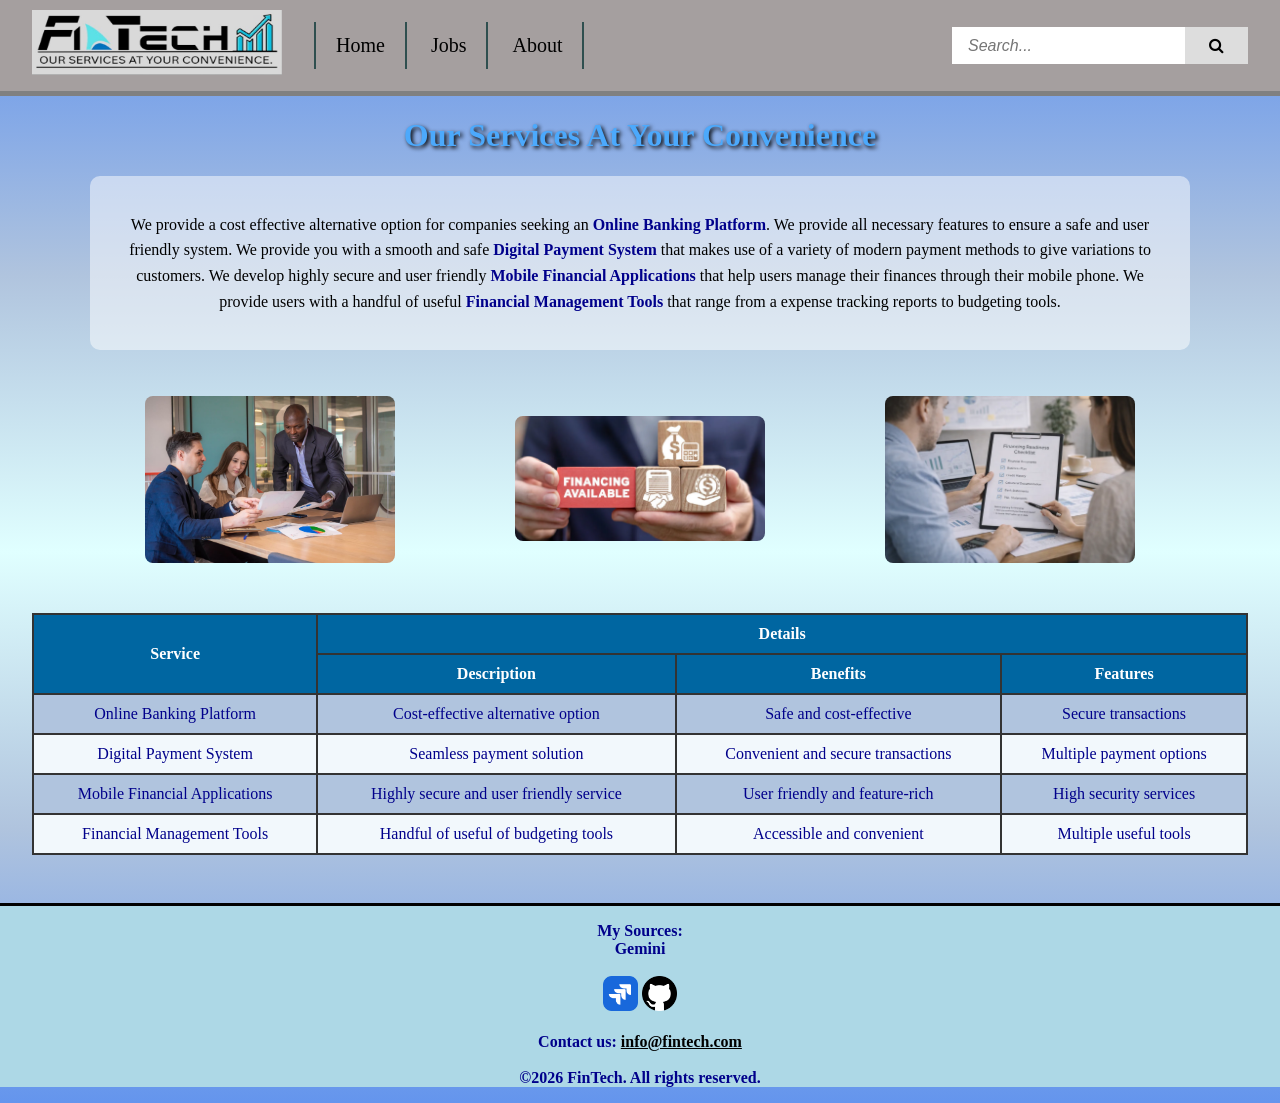
<file: index.html>
<!DOCTYPE html>
<html lang="en">
    <head>
        <meta charset="utf-8">
        <meta name="description" content="This is the index page of the project">
        <meta name="keywords" content="HTML5, CSS, Form, tags">
        <meta name="author" content="Paveteran Elangovan">
        <title>Home</title>
        <link rel="stylesheet" href="https://cdnjs.cloudflare.com/ajax/libs/font-awesome/4.7.0/css/font-awesome.min.css">
        <link rel="stylesheet" href="index.css">
        <link rel="stylesheet" href="Styles.css">
    </head>
    <body>
        <header class="top_area">
            <a href="#" class="logo">
                <img src="images/FINTECH_LOGO.jpeg" alt="Fintech Logo" height="65rem" width="250rem">
            </a>

            <nav class="navigation">
                <a href="index.html">Home</a>
                <a href="jobs.html">Jobs</a>
                <a href="about.html">About</a>
            </nav>

            <div class="searchbar">
                <input type="text" placeholder="Search...">
                <button type="submit"><i class="fa fa-search"></i></button>
            </div>          
        </header>
        
        <h1 class="h1mine">Our Services At Your Convenience</h1>

        <div class="description">
            <p>
                We provide a cost effective alternative option for companies seeking an <strong>Online Banking Platform</strong>. We provide all necessary features to ensure a safe and user friendly system.
                We provide you with a smooth and safe <strong>Digital Payment System</strong> that makes use of a variety of modern payment methods to give variations to customers.
                We develop highly secure and user friendly <strong>Mobile Financial Applications</strong> that help users manage their finances through their mobile phone.
                We provide users with a handful of useful <strong>Financial Management Tools</strong> that range from a expense tracking reports to budgeting tools.
            </p>
        </div>

        <div class="image">
            <p><img id="img1" src="images/banking1.jpg" alt="Services"/></p>
            <p><img id="img2" src="images/banking3.png" alt="Services2"/></p>
            <p><img id="img3" src="images/banking2.png" alt="Services3"/></p>
        </div>

        <table>
            <tr>
                <th rowspan="2">Service</th>
                <th colspan="3">Details</th>
            </tr>

            <tr>
                <th>Description</th>
                <th>Benefits</th>
                <th>Features</th>
            </tr>

            <tr>
                <td>Online Banking Platform</td>
                <td>Cost-effective alternative option</td>
                <td>Safe and cost-effective</td>
                <td>Secure transactions</td>
            </tr>

            <tr>
                <td>Digital Payment System</td>
                <td>Seamless payment solution</td>
                <td>Convenient and secure transactions</td>
                <td>Multiple payment options</td>
            </tr>

            <tr>
                <td>Mobile Financial Applications</td>
                <td>Highly secure and user friendly service</td>
                <td>User friendly and feature-rich</td>
                <td>High security services</td>
            </tr>

            <tr>
                <td>Financial Management Tools</td>
                <td>Handful of useful of budgeting tools</td>
                <td>Accessible and convenient</td>
                <td>Multiple useful tools</td>
            </tr>
        </table>
        <br />

        <footer>
            <p style="font-weight: bold; color:darkblue">My Sources:<br>Gemini<br><br>
               <a href="https://ryanstothard.atlassian.net/jira/software/projects/WEB/boards/2/backlog?atlOrigin=eyJpIjoiOWI3MjFkNGI1NGJjNGFiOTkwYTQwZDZjMWIyMzIzMzUiLCJwIjoiaiJ9" target="blank"><img src="images/jira.webp" alt="Jira" title="Jira_" width="35" height="35" /></a> 
               <a href="https://github.com/Paveteran69/Applied-Web-Project.git" target="blank"><img src="images/github.webp" alt="GitHub" title="GitHub_" width="35" height="35" /><br><br></a> 
               Contact us: <a href="mailto:info@fintech.com">info@fintech.com</a><br><br>&copy;2026 FinTech. All rights reserved.
            </p>
        </footer>
    </body>
</html>
</file>
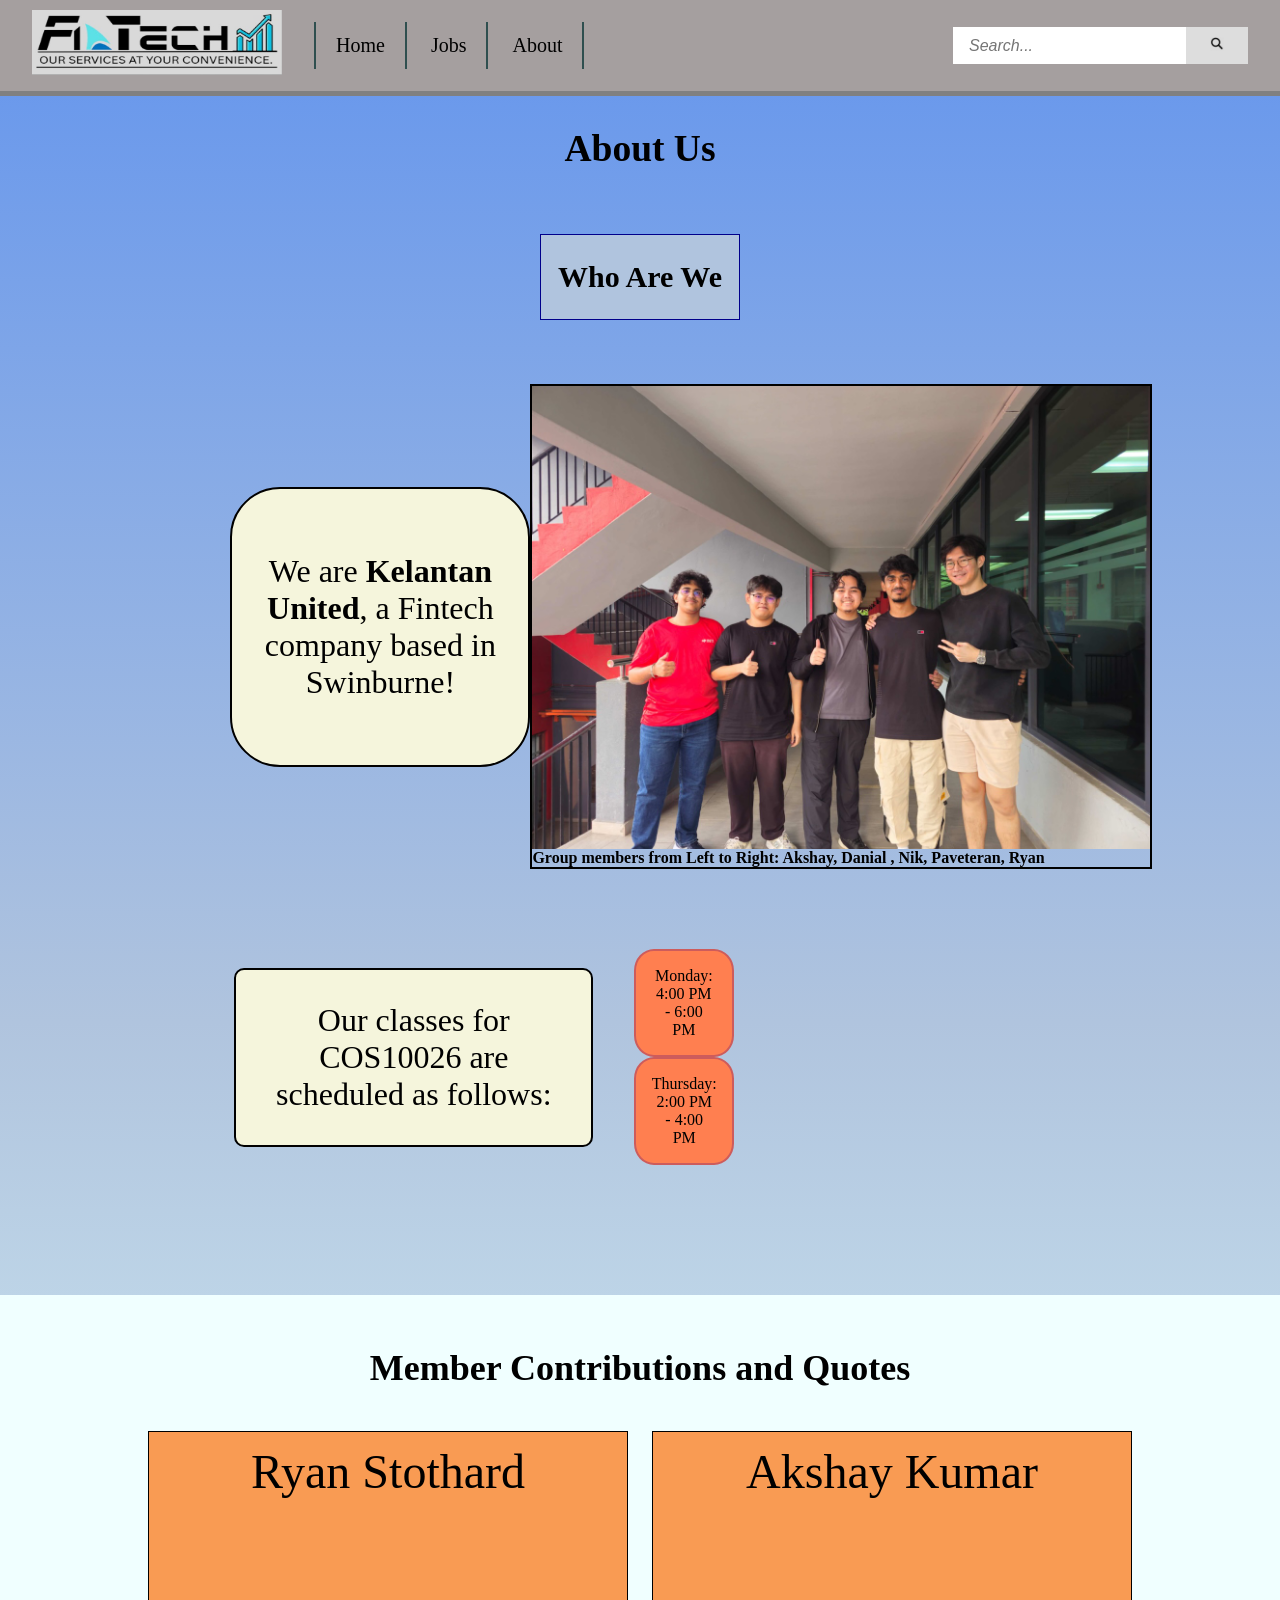
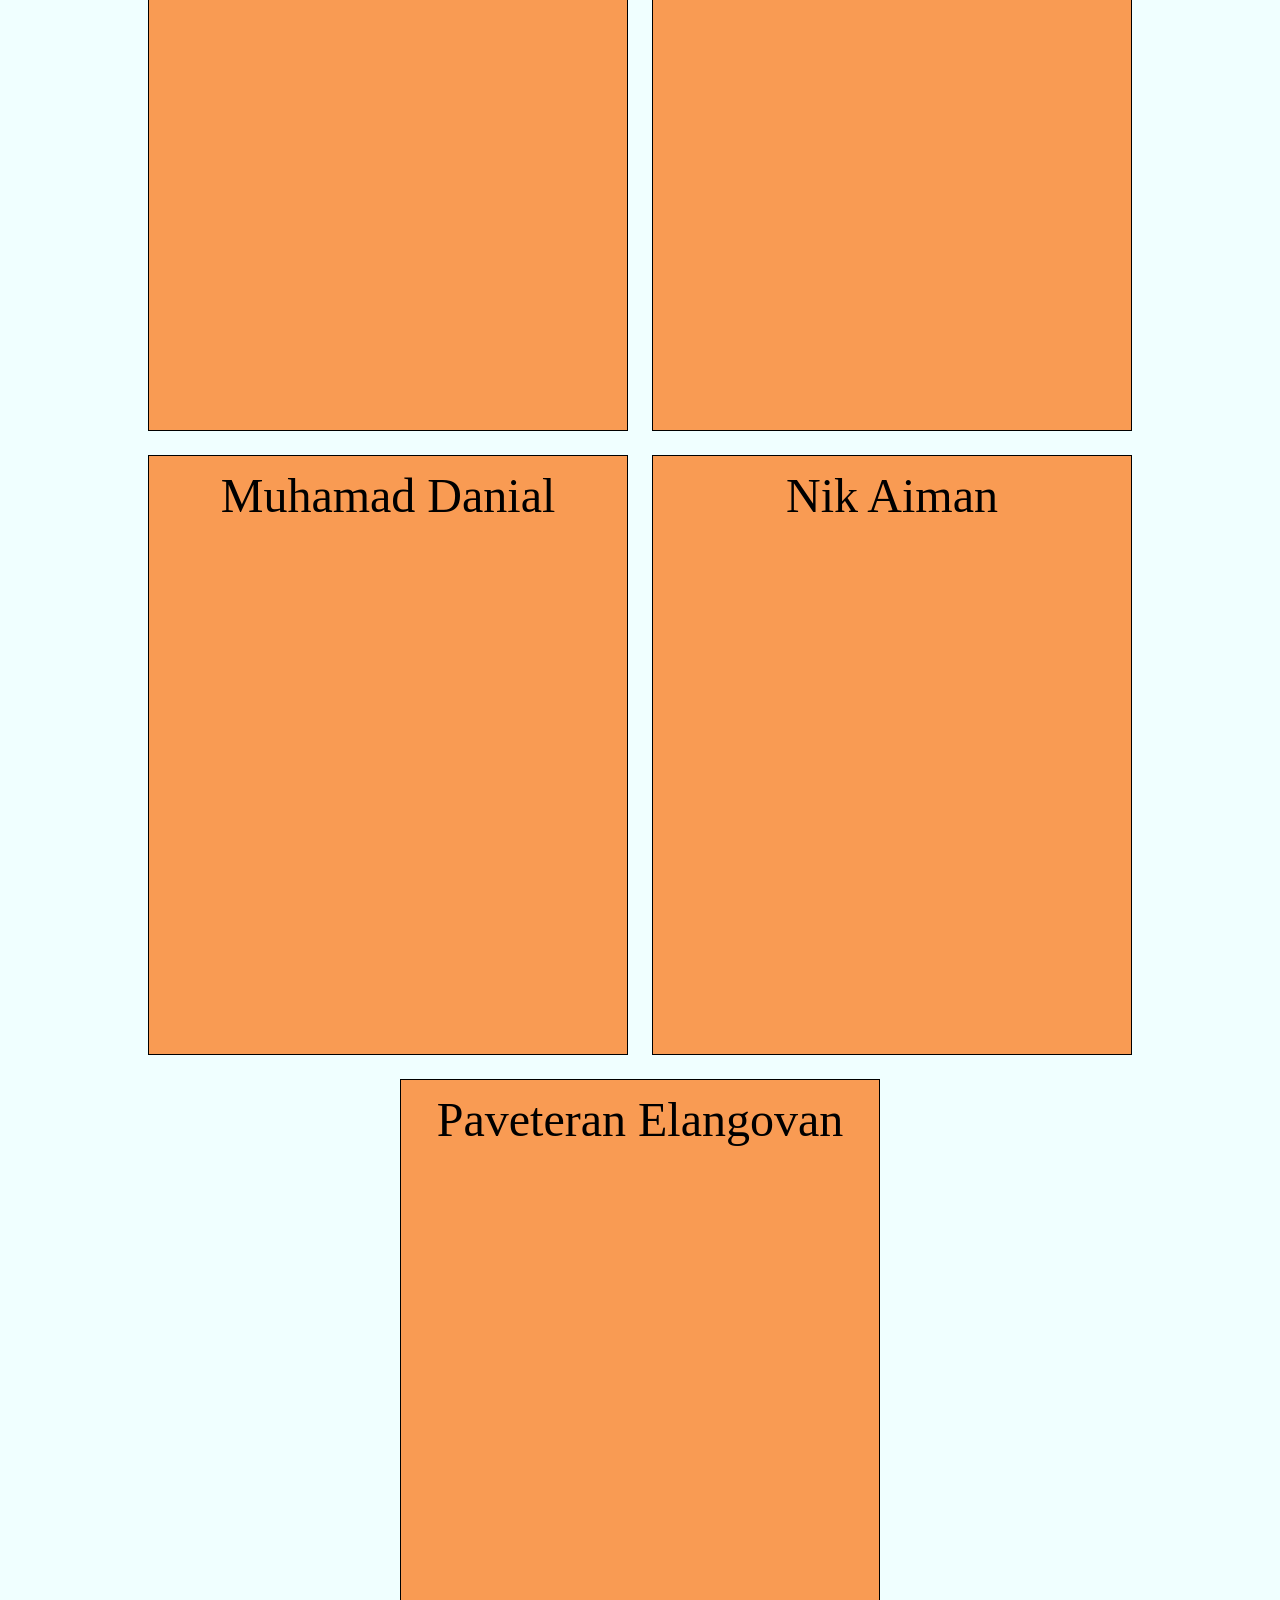
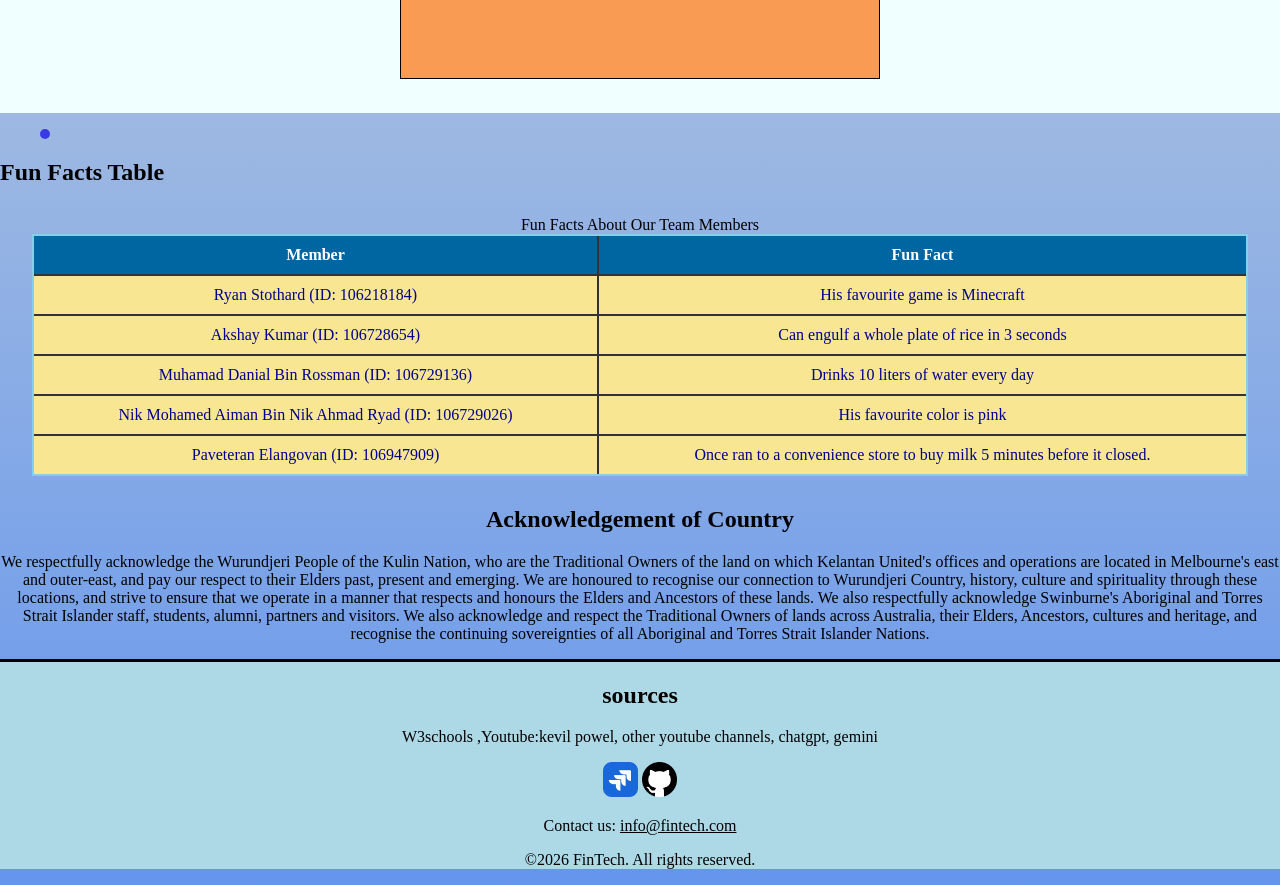
<file: about.html>
<!DOCTYPE html >
<html lang="en">
    <head>
        <style>
            footer{
        border-top: 3px solid black;
        clear: both;
        text-align: center;
        }

            figure {
                border: 5px solid #3b3be4;
                border-radius: 10px;
                width: fit-content;
                text-align: center;
            }

            .about_id {
                font-weight: bold;
                font-style: italic;
                text-decoration: underline;
            }

            table, th, td{
                border-style: double;
                border-width: 2px;
                border-color:skyblue;
                padding: 5px;
            }
            td {
                background-color:#f9e693;
            }
            thead{
                background-color: #b6f549;
            }

            td:hover {
                background-color: #5ef686;
            }
            
            td:active {
                background-color: #ff57b1;
            }



        </style>
        <meta charset="UTF-8">
        <meta name="viewport" content="width=device-width, initial-scale=1.0">
        <meta name="description" content="This is the about page of the project">
            <meta name="keywords" content="HTML5, CSS, about, us, contact, information, schedule, team, members, fun facts">
            <meta name="author" content="Ryan Stothard/Aiman">
        <link href="Styles.css" rel="stylesheet">
        <title>About Us</title>
    </head>
    <body class>
        <div class="wrapper_ab">
            <section class="background">
                        <!--Navigation Bar start-->
                <header class="top_area">
                    <a href="#" class="logo">
                        <img src="images/FINTECH_LOGO.jpeg" alt="Fintech Logo" height="65rem" width="250rem">
                    </a>

                    <nav class="navigation">
                        <a href="index.html#">Home</a>
                        <a href="jobs.html#">Jobs</a>
                        <a href="about.html#">About</a>
                    </nav>

                    <div class="searchbar">
                        <input type="text" placeholder="Search...">
                        <button type="button"><img src="images/search.png" alt="Search Logo" width="14rem" height="14rem"></button>
                    </div>

                </header>
                    <!--End-->
                <header>
                    <div class="title_ab"><h1>About Us</h1></div>
                </header>

                <main>
                    
                    <section class="middle_section_ab"> 
                        <div class="who_ab"><h2 class="fix_1">Who Are We</h2></div>
                        <div class="us_ab">
                            <div class="text1_ab">
                                <p>We are <strong>Kelantan United</strong>, a Fintech company based in Swinburne!</p>
                            </div>
                            <div class="group_photo_ab" >
                                <img src="images/picgroup.jpg" alt="Group Photo" height="auto" width="100%">
                                <figcaption><strong>Group members from Left to Right: Akshay, Danial , Nik, Paveteran, Ryan</strong></figcaption>
                            </div>
                        </div>
                        <div class="text2_ab">
                            <p>Our classes for COS10026 are scheduled as follows:</p>
                        
                            <ul>
                                <li>Monday: 4:00 PM - 6:00 PM</li>
                                <li>Thursday: 2:00 PM - 4:00 PM</li>
                            </ul>
                        </div>
                        <br>

                    </section>

                    <section class="sub_section_block_ab">
                        <div class="sub_topic_ab"><h2>Member Contributions and Quotes</h2></div>
                        <div class="people_ab">
                                <dl>
                                    <div class="ryan_ab">
                                        <dt>Ryan Stothard</dt>
                                    </div>
                                    <div class="ryan_text_ab">
                                        <dd><i>Contributions:about.html, about.css, JIRA</i></dd>
                                        <dd><i>Quote:"I give em an inch, and they take a mile!"</i></dd>
                                    </div>
                                </dl>
                            <dl>
                                <div class="akshay_ab">
                                    <dt>Akshay Kumar</dt>
                                </div>
                                <div class="akshay_text_ab">
                                    <dt>Contributions:jobs.html, jobs.css, Group Leader</dt>
                                    <dd><i>Quote"Looking for my next meal"</i></dd>
                                </div>
                            </dl>
                            <dl>
                                <div class="danial_ab">
                                    <dt>Muhamad Danial</dt>
                                </div>
                                <div class="danial_text_ab">
                                    <dt>Contributions:apply.html, apply.css</dt>
                                    <dd><i>Quote"Aku suka kura-kura" ~ (I love turtles, in Malay)</i></dd>
                                </div>
                            </dl>
                            <dl>
                                <div class="nik_ab">
                                    <dt>Nik Aiman</dt>
                                </div>
                                <div class="nik_text_ab">
                                    <dt>Contributions:services.html, services.css, Head Website Designer for CSS</dt>
                                    <dd><i>Quote:"Hidup Melayu" ~ (live for the malays)</i></dd>
                                </div>
                            </dl>
                            <dl>
                                <div class="pave_ab">
                                    <dt>Paveteran Elangovan</dt>
                                </div>
                                <div class="pave_text_ab">
                                    <dt> Contributions:index.html, index.css, Github</dt>
                                    <dd><i>Quote:"I wish I could have 5 cats"</i></dd>
                                </div>
                            </dl>
                        </div>  
                    </section>

                    <figure>

                    </figure>

                    <section>
                        <h2>Fun Facts Table</h2>
                        <table>
                            <caption>Fun Facts About Our Team Members</caption>
                            <thead>
                                <tr>
                                    <th>Member</th>
                                    <th>Fun Fact</th>
                                </tr>
                            </thead>
                            <tbody>
                                <tr>
                                    <td>Ryan Stothard (ID: 106218184)</td>
                                    <td>His favourite game is Minecraft</td>
                                </tr>
                                <tr>
                                    <td>Akshay Kumar (ID: 106728654)</td>
                                    <td>Can engulf a whole plate of rice in 3 seconds</td>
                                </tr>
                                <tr>
                                    <td>Muhamad Danial Bin Rossman (ID: 106729136)</td>
                                    <td>Drinks 10 liters of water every day</td>
                                </tr>
                                <tr>
                                    <td>Nik Mohamed Aiman Bin Nik Ahmad Ryad (ID: 106729026)</td>
                                    <td>His favourite color is pink</td>
                                </tr>
                                <tr>
                                    <td>Paveteran Elangovan (ID: 106947909)</td>
                                    <td>Once ran to a convenience store to buy milk 5 minutes before it closed.</td>
                                </tr>
                            </tbody>
                        </table>
                
                </main>
            </section>
        </div>
            <aside>
                <h2>Acknowledgement of Country</h2>
                <p>We respectfully acknowledge the Wurundjeri People of the Kulin Nation, who are the Traditional Owners of the land on which Kelantan United's offices and operations are located in Melbourne's east and outer-east, and pay our respect to their Elders past, present and emerging. We are honoured to recognise our connection to Wurundjeri Country, history, culture and spirituality through these locations, and strive to ensure that we operate in a manner that respects and honours the Elders and Ancestors of these lands. We also respectfully acknowledge Swinburne's Aboriginal and Torres Strait Islander staff, students, alumni, partners and visitors. We also acknowledge and respect the Traditional Owners of lands across Australia, their Elders, Ancestors, cultures and heritage, and recognise the continuing sovereignties of all Aboriginal and Torres Strait Islander Nations.</p>
            </aside>
    </body>

    <footer>
                <div class="sources_ab">   
                    <h2>sources</h2>
                    <p>W3schools ,Youtube:kevil powel, other youtube channels,  chatgpt, gemini
                </div>
                <p>
                    <a href="https://ryanstothard.atlassian.net/jira/software/projects/WEB/boards/2/backlog?atlOrigin=eyJpIjoiOWI3MjFkNGI1NGJjNGFiOTkwYTQwZDZjMWIyMzIzMzUiLCJwIjoiaiJ9" target="blank"><img src="images/jira.webp" alt="Jira" title="Jira_" width="35" height="35" /></a>
                    <a href="https://github.com/Paveteran69/Applied-Web-Project.git" target="blank"><img src="images/github.webp" alt="GitHub" title="GitHub_" width="35" height="35" /></a>
                </p>
                <p>Contact us: <a href="mailto:info@fintech.com">info@fintech.com</a></p>
                <p>&copy;2026 FinTech. All rights reserved.</p>
            </footer>
</html>
</file>
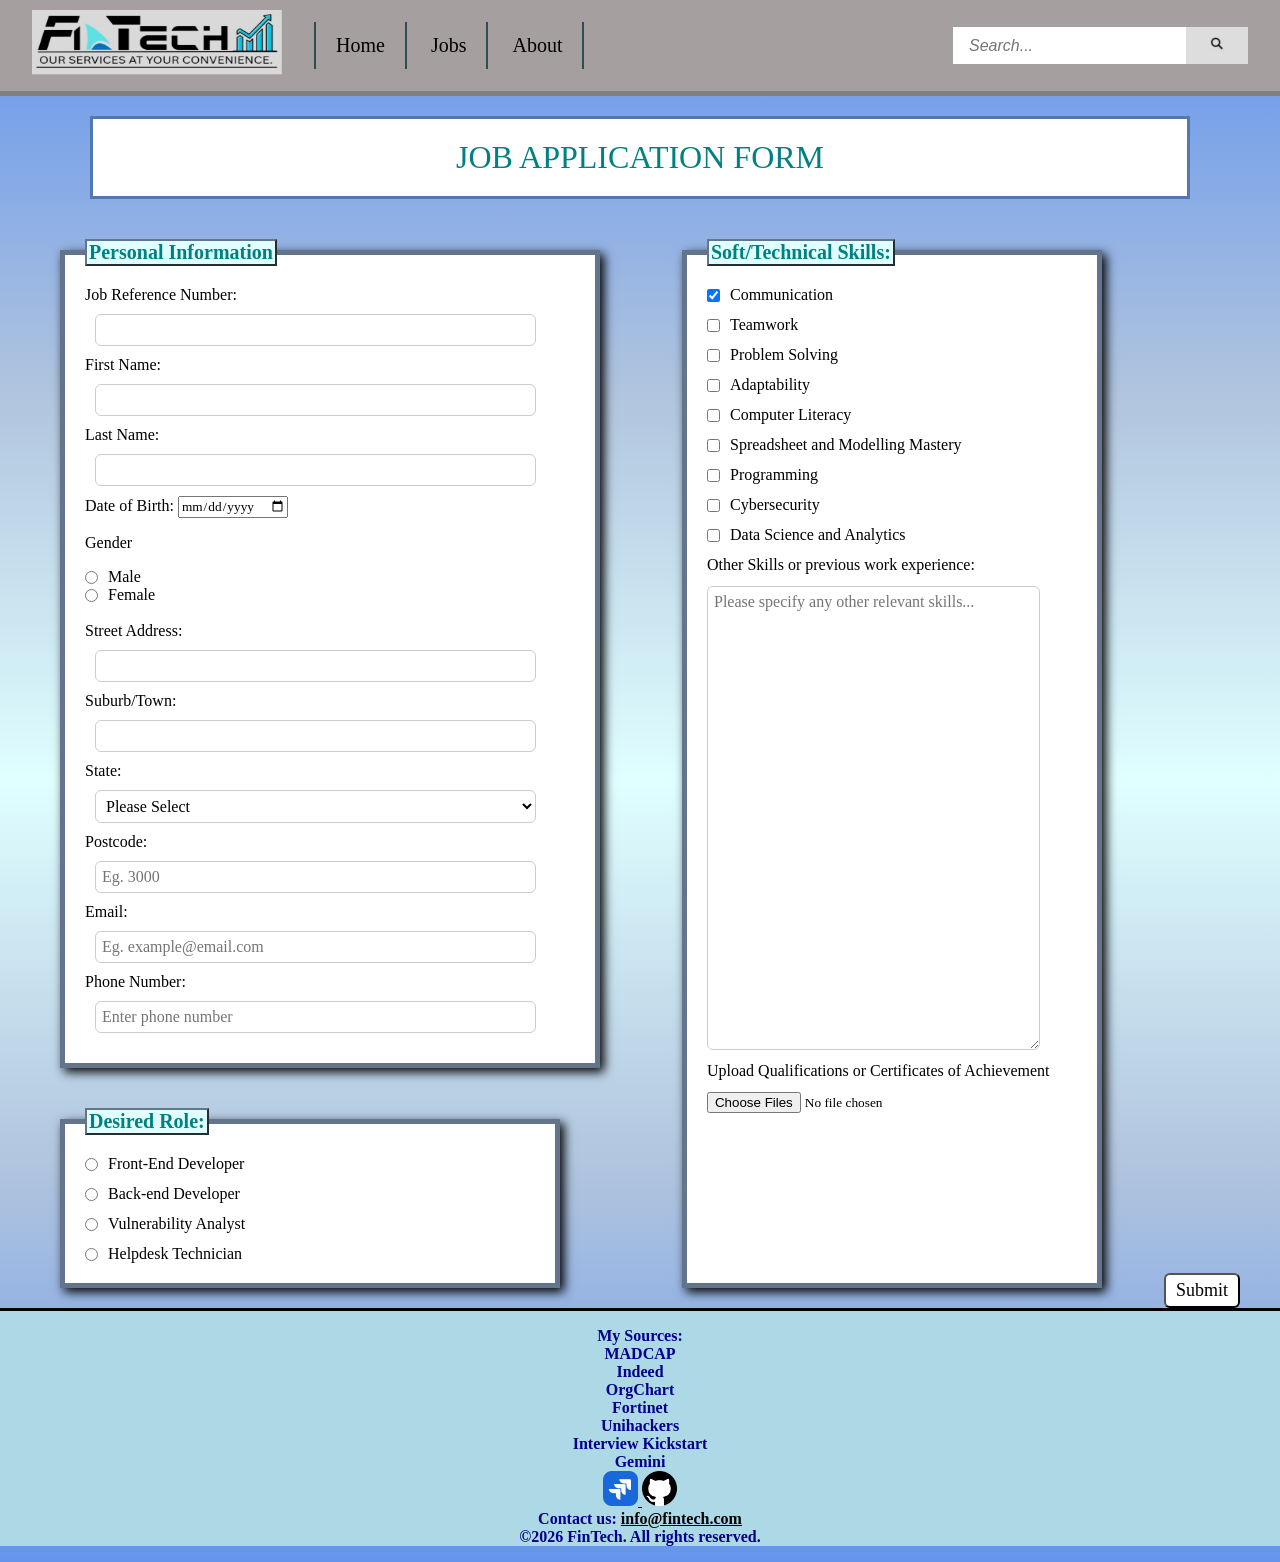
<file: apply.html>
<!DOCTYPE html>
<html lang = "en">

  <head>
    <meta charset = "utf-8">
    <meta name = "description" content = "Job Application Form"> 
    <meta name = "keywords" content = "HTML, Form, tags">
    <meta name = "author" content = "Danial"> 
    <title> Job Application Form </title>
    <link href = "Styles.css" rel = "stylesheet">

     <!-- Embedded CSS-->
   <style> 
  .form-section {
    transition: transform 0.3s ease-in-out;
  }

  .form-section:hover{
    transform: scale(1.1); 
    background-color: lightcyan;
  }
  
</style>
    
  </head>

  <body> 

   <!--Navigation Bar start-->
            <header class="top_area">
   <a href="#" class="logo">
     <img src="images/FINTECH_LOGO.jpeg" alt="Fintech Logo" height="65rem" width="250rem">
   </a>

  <nav class="navigation">
    <a href="index.html">Home</a>
    <a href="jobs.html">Jobs</a>
    <a href="about.html">About</a>
  </nav>

  <div class="searchbar">
    <input type="text" placeholder="Search...">
    <button type="submit"><i class="fa fa-search"></i><img src="images/search.png" alt="Search Logo" width="14rem" height="14rem"></button>
  </div>

            </header>

    <!-- The start of the form-->

    <h1 class="h1forapply"> JOB APPLICATION FORM  </h1>
    
    <form method="post" action = "https://mercury.swin.edu.au/it000000/formtest.php">
        <div class="form-container">  <!-- To set class for the whole form-->
          
          <div class="left-column">   <!-- Set the class for the left side of the form (personal info and desired role)-->
          <fieldset class = "form-section"> <!-- set class for the form fieldsets-->
           <legend> Personal Information </legend>
            <label for ="Ref_ID" > Job Reference Number: </label>
            <input type = "text" name = "Ref_ID" id = "Ref_ID" pattern = "[a-zA-Z0-9]{5}"  required>

            <!-- USE CSS TO PUT MARGIN OR SPACE MAYBE??-->

            <label for = "First_Name"> First Name: </label>
            <input type = "text" name = "First_Name" id = "First_Name" pattern = "[a-zA-Z]{2,20}" required>
            

            <label for = "Last_Name"> Last Name: </label>
            <input type = "text" name = "Last_Name" id = "Last_Name" pattern = "[a-zA-Z]{2,20}" required>

             

            <label for = "Date_Of_Birth"> Date of Birth: </label>
            <input type = "date" name = "Date_Of_Birth" id = "Date_Of_Birth" required>
            

            <div class="gender-group">
  <p class="field-label">Gender</p>
  
  <label class="input-option">
    <input type="radio" name="gender" value="male"> Male
  </label>
  <label class="input-option">
    <input type="radio" name="gender" value="female"> Female
  </label>
</div>
            <br>
            

            <label for = "Street_Address"> Street Address: </label>
            <input type = "text" name = "Street_Address" id = "Street_Address" pattern = "[a-zA-Z0-9\s]{5,40}" required>
            

            <label for = "Suburb"> Suburb/Town: </label>
            <input type = "text" name = "Suburb" id = "Suburb" pattern = "[a-zA-Z\s]{5,40}" required>

            

            <label for = "State"> State: </label>
            <select name = "State" id = "State" required>
                <option value = ""> Please Select </option>
                <option value = "VIC"> Victoria </option>
                <option value = "NSW"> New South Wales</option>
                <option value = "QLD"> Queensland </option>
                <option value = "NT"> Northern Territory </option>
                <option value = "WA"> Western Australia </option>
                <option value = "SA"> South Australia </option>
                <option value = "TAS"> Tasmania </option>
                <option value = "ACT"> Australian Capital Territory </option>
            </select>
            

            <label for = "Postcode"> Postcode: </label>
            <input type = "text" name = "Postcode" id = "Postcode" pattern = "[0-9]{4}" placeholder = "Eg. 3000" required>

            

            <label for = "Email"> Email: </label>
            <input type = "email" name = "Email" id = "Email" placeholder = "Eg. example@email.com" required>

            

            <label for = "Phone_Number"> Phone Number: </label>
            <input type = "text" name = "Phone_Number" id = "Phone_Number" pattern = "[0-9]{8,12}" placeholder = "Enter phone number" required>

            
         
           
         </fieldset>
         


    
        

         <div class = "desired-column">  <!-- set class just for this part-->
        <fieldset class = "form-section">
        
           <legend>Desired Role:</legend>
           
           <label class="input-option">
              <input type="radio" name="Desired_Role" value="Front-End Developer" required>
              <span>Front-End Developer</span>
            </label>

            <label class="input-option">
              <input type="radio" name="Desired_Role" value="Back-end Developer" required>
              <span>Back-end Developer</span>
            </label>

            <label class="input-option">
              <input type="radio" name="Desired_Role" value="Vulnerability Analyst" required>
              <span>Vulnerability Analyst</span>
            </label>

            <label class="input-option">
              <input type="radio" name="Desired_Role" value="Helpdesk Technician" required>
              <span>Helpdesk Technician</span>
            </label>
          </fieldset>
        </div>
      </div>
      

        <div class = "right-column"> <!-- set class for the right side of the form (Skills)-->
        <fieldset class = "form-section">

            <legend>Soft/Technical Skills:</legend>
        
    
            
            
            <label class="input-option"> <!-- To Style the input buttons so that it aligns with the text-->
            <input type="checkbox" name="Skill_List[]" value="Communication" checked>
            <span>Communication</span>
          </label>

          <label class="input-option">
            <input type="checkbox" name="Skill_List[]" value="Teamwork">
            <span>Teamwork</span>
          </label>

          <label class="input-option">
            <input type="checkbox" name="Skill_List[]" value="Problem_Solving">
            <span>Problem Solving</span>
          </label>

          <label class="input-option">
            <input type="checkbox" name="Skill_List[]" value="Adaptability">
            <span>Adaptability</span>
          </label>

          <label class="input-option">
            <input type="checkbox" name="Skill_List[]" value="Computer_Literacy">
            <span>Computer Literacy</span>
          </label>

          <label class="input-option">
            <input type="checkbox" name="Skill_List[]" value="Spreadsheet_Modelling_Master">
            <span>Spreadsheet and Modelling Mastery</span>
          </label>

          <label class="input-option">
            <input type="checkbox" name="Skill_List[]" value="Programming">
            <span>Programming</span>
          </label>

          <label class="input-option">
            <input type="checkbox" name="Skill_List[]" value="Cybersecurity">
            <span>Cybersecurity</span>
          </label>

          <label class="input-option">
            <input type="checkbox" name="Skill_List[]" value="Data_Science_Analytics">
            <span>Data Science and Analytics</span>
          </label>
        

          

        
        
           <label for="Other_Skills">Other Skills or previous work experience:</label>
           <textarea placeholder="Please specify any other relevant skills..." name="Other_Skills" id="Other_Skills" rows="25" cols="40"></textarea>

           <label for="file-upload">Upload Qualifications or Certificates of Achievement</label> <!--allow users to upload files to the form-->
  
           <input type="file" multiple id="file-upload" name="uploaded_file" class="file-button">
        
        </fieldset>
        </div> 

           <div class ="submit-button-container">
           <input type = "submit" value = "Submit" class="submit-button">
           </div>

      </div>
    </form>
     

    <footer>
            <p style="font-weight: bold; color:darkblue">My Sources:<br>MADCAP<br>Indeed<br>OrgChart<br>Fortinet<br>Unihackers<br>Interview Kickstart<br>Gemini<br>
               <a href="https://ryanstothard.atlassian.net/jira/software/projects/WEB/boards/2/backlog?atlOrigin=eyJpIjoiOWI3MjFkNGI1NGJjNGFiOTkwYTQwZDZjMWIyMzIzMzUiLCJwIjoiaiJ9" target="blank"><img src="images/jira.webp" alt="Jira" title="Jira" width="35" height="35" >
               </a> <a href="https://github.com/Paveteran69/Applied-Web-Project.git" target="blank"><img src="images/github.webp" alt="GitHub" title="GitHub" width="35" height="35" ><br>
               </a> Contact us: <a href="mailto:info@fintech.com">info@fintech.com</a><br>&copy;2026 FinTech. All rights reserved.</p>
  </footer>


 </body>







</html>
</file>
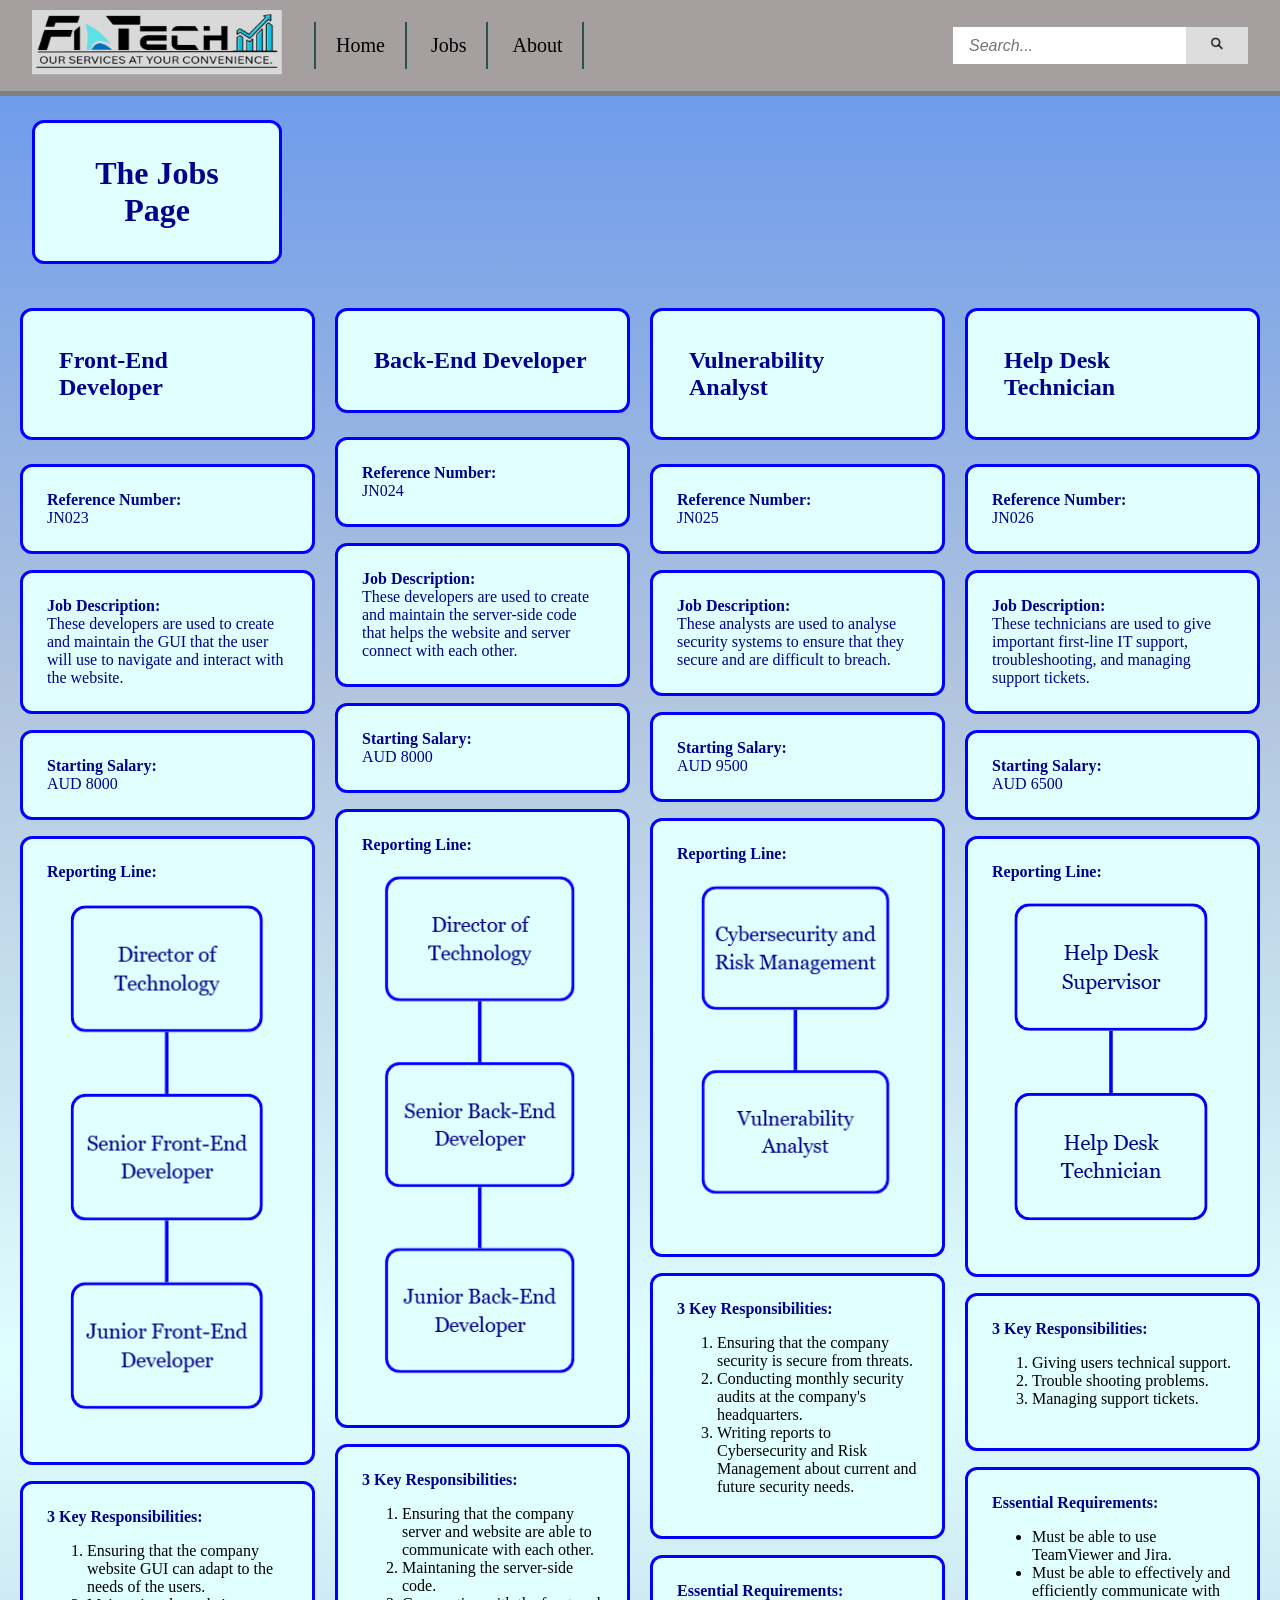
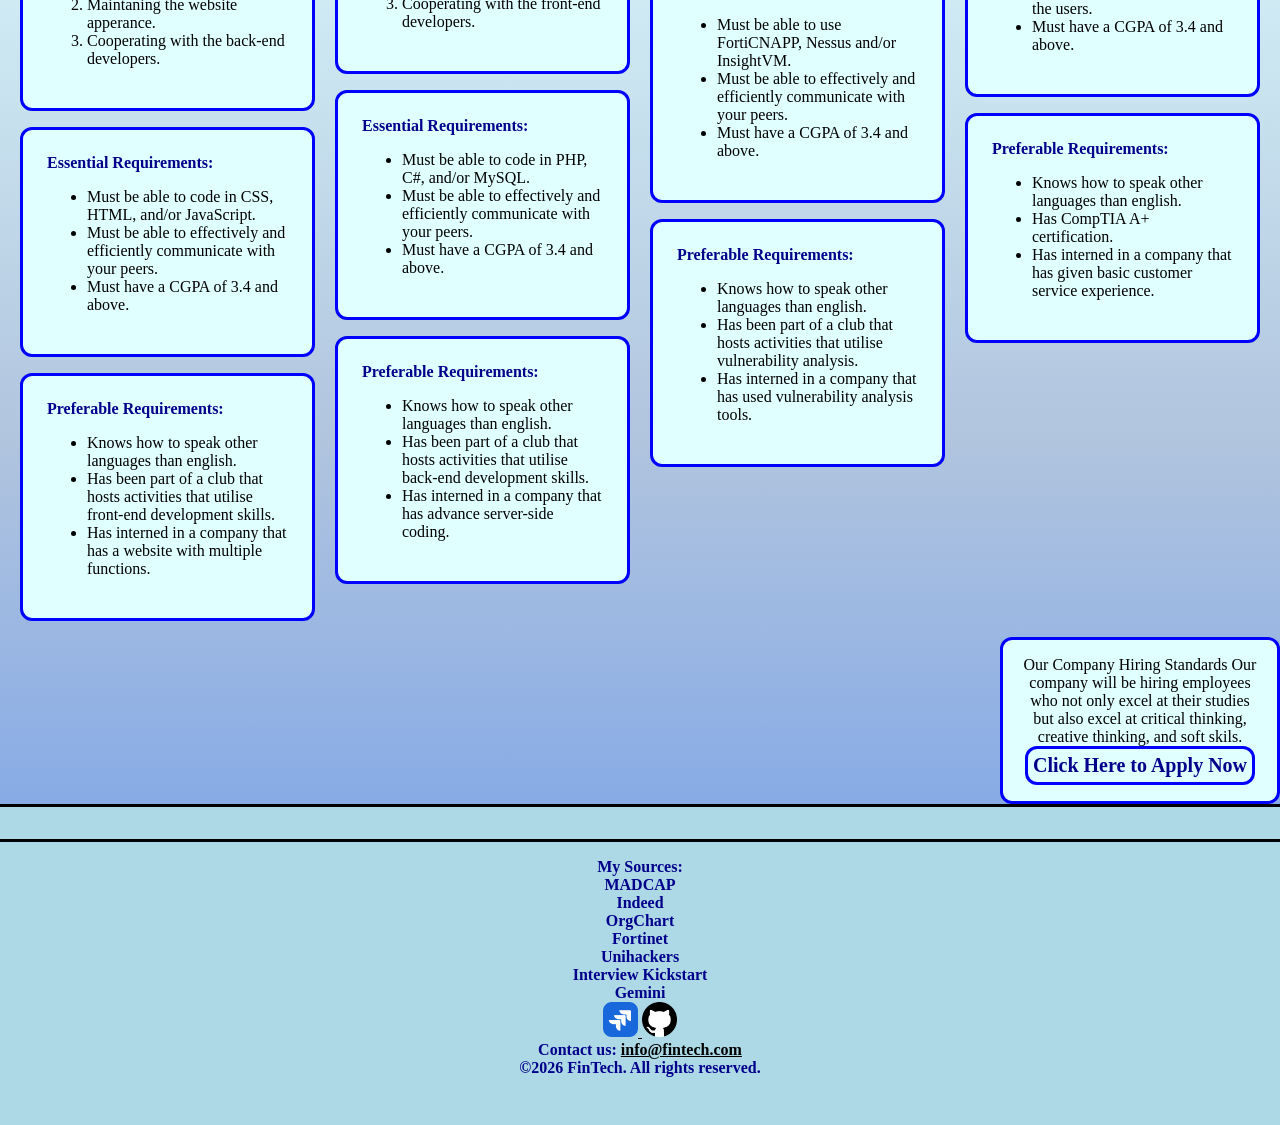
<file: jobs.html>
<!DOCTYPE html>
<html lang="en">
<head>
  <link rel="stylesheet" href="Styles.css">
  <link rel="stylesheet" href="https://cdnjs.cloudflare.com/ajax/libs/font-awesome/4.7.0/css/font-awesome.min.css">
  <meta charset="utf-8" />
  <meta name="description" content="job page" />
  <meta name="keywords" content="HTML5, CSS layout" />
  <meta name="author" content="Akshay"  />
  <title>Jobs Page</title>
</head>

<body class="jobs-page">

  <header class="top_area">
   <a href="#" class="logo">
     <img src="images/FINTECH_LOGO.jpeg" alt="Fintech Logo" height="65rem" width="250rem">
   </a>

  <nav class="navigation">
    <a href="index.html">Home</a>
    <a href="jobs.html">Jobs</a>
    <a href="about.html">About</a>
  </nav>

  <div class="searchbar">
    <input type="text" placeholder="Search...">
    <button type="button"><img src="images/search.png" alt="Search Logo" width="14rem" height="14rem"></button>
  </div>

</header>
    <div class="heading_jb">
     <header>
       <h1>The Jobs Page</h1>
     </header>
    </div>

    <article>
       <section>
        <div class="wrapper">
        <div class="extreme_left">
        <h2>Front-End Developer</h2>

         <p><span>Reference Number:</span> JN023</p>

         <p><span>Job Description:</span> These developers are used to create and maintain the GUI that the user will use to navigate and interact with the website.</p>

         <p><span>Starting Salary:</span> AUD 8000</p>

         <p><span>Reporting Line:</span>
         <img src="Reporting Line/FED.png" alt="Front-End Developer Reporting Line">
         </p>
         
         <div class="lists_jb">
           <span>3 Key Responsibilities:</span> 
             <ol>
               <li>Ensuring that the company website GUI can adapt to the needs of the users.</li>
               <li>Maintaning the website apperance.</li>
               <li>Cooperating with the back-end developers.</li>
             </ol>
        </div>

         <div class="lists_jb">
           <span>Essential Requirements:</span> 
            <ul>
              <li>Must be able to code in CSS, HTML, and/or JavaScript.</li>
              <li>Must be able to effectively and efficiently communicate with your peers.</li>
              <li>Must have a CGPA of 3.4 and above.</li>
            </ul>
         </div>

          <div class="lists_jb">
           <span>Preferable Requirements:</span> 
            <ul>
              <li>Knows how to speak other languages than english.</li>
              <li>Has been part of a club that hosts activities that utilise front-end development skills.</li>
              <li>Has interned in a company that has a website with multiple functions.</li>
            </ul>
         </div>
         </div>

        <div class="left">
        <h2>Back-End Developer</h2>

         <p><span>Reference Number:</span> JN024</p>

         <p><span>Job Description:</span> These developers are used to create and maintain the server-side code that helps the website and server connect with each other.</p>

         <p><span>Starting Salary:</span> AUD 8000</p>

         <p><span>Reporting Line:</span>
         <img src="Reporting Line/BED.png" alt="Back-End Developer Reporting Line">
         </p>

         <div class="lists_jb">
           <span>3 Key Responsibilities:</span> 
             <ol>
               <li>Ensuring that the company server and website are able to communicate with each other.</li>
               <li>Maintaning the server-side code.</li>
               <li>Cooperating with the front-end developers.</li>
             </ol>
         </div>

         <div class="lists_jb">
           <span>Essential Requirements:</span>
            <ul>
              <li>Must be able to code in PHP, C#, and/or MySQL.</li>
              <li>Must be able to effectively and efficiently communicate with your peers.</li>
              <li>Must have a CGPA of 3.4 and above.</li>
            </ul>
          </div>

          <div class="lists_jb">
           <span>Preferable Requirements:</span>
            <ul>
              <li>Knows how to speak other languages than english.</li>
              <li>Has been part of a club that hosts activities that utilise back-end development skills.</li>
              <li>Has interned in a company that has advance server-side coding.</li>
            </ul>
          </div>
        </div>

         <div class="right">
         <h2>Vulnerability Analyst</h2>

         <p><span>Reference Number:</span> JN025</p>

         <p><span>Job Description:</span> These analysts are used to analyse security systems to ensure that they secure and are difficult to breach.</p>

         <p><span>Starting Salary:</span> AUD 9500</p>

         <p><span>Reporting Line:</span>

         <img src="Reporting Line/VA.png" alt="Vulnerability Analyst Reporting Line">
         </p>

         <div class="lists_jb">
           <span>3 Key Responsibilities:</span> 
             <ol>
               <li>Ensuring that the company security is secure from threats.</li>
               <li>Conducting monthly security audits at the company's headquarters.</li>
               <li>Writing reports to Cybersecurity and Risk Management about current and future security needs.</li>
             </ol>
         </div>

         <div class="lists_jb">
           <span>Essential Requirements:</span> 
            <ul>
              <li>Must be able to use FortiCNAPP, Nessus and/or InsightVM.</li>
              <li>Must be able to effectively and efficiently communicate with your peers.</li>
              <li>Must have a CGPA of 3.4 and above.</li>
            </ul>
          </div>

          <div class="lists_jb">
           <span>Preferable Requirements:</span> 
            <ul>
              <li>Knows how to speak other languages than english.</li>
              <li>Has been part of a club that hosts activities that utilise vulnerability analysis.</li>
              <li>Has interned in a company that has used vulnerability analysis tools.</li>
            </ul>
          </div>
         </div>
     
        <div class="extreme_right">
        <h2>Help Desk Technician</h2>

         <p><span>Reference Number:</span> JN026</p>

         <p><span>Job Description:</span> These technicians are used to give important first-line IT support, troubleshooting, and managing support tickets.</p>

         <p><span>Starting Salary:</span> AUD 6500</p>

         <p><span>Reporting Line:</span>
         <img src="Reporting Line/HDT.png" alt="Help Desk Technician Reporting Line">
         </p>

         <div class="lists_jb">
           <span>3 Key Responsibilities:</span> 
             <ol>
               <li>Giving users technical support.</li>
               <li>Trouble shooting problems.</li>
               <li>Managing support tickets.</li>
             </ol>
            </div>

         <div class="lists_jb">
           <span>Essential Requirements:</span> 
            <ul>
              <li>Must be able to use TeamViewer and Jira.</li>
              <li>Must be able to effectively and efficiently communicate with the users.</li>
              <li>Must have a CGPA of 3.4 and above.</li>
            </ul>
          </div>

          <div class="lists_jb">
           <span>Preferable Requirements:</span> 
            <ul>
              <li>Knows how to speak other languages than english.</li>
              <li>Has CompTIA A+ certification.</li>
              <li>Has interned in a company that has given basic customer service experience.</li>
            </ul>
          </div>
        </div>
       </div>
      </section>

      <div class="aside_jb">
      <aside>
         <span>Our Company Hiring Standards</span>

         <span>Our company will be hiring employees who not only excel at their studies but also excel at critical thinking, creative thinking, and soft skils.</span>

          <section>
          <a href="apply.html">
             <button style="font-family: Georgia; 
                            font-weight: bold; 
                            font-size: 20px; 
                            border-style: solid; 
                            border-width: 3px; 
                            border-color: blue; 
                            padding: 5px;
                            border-radius: 12px;
                            background-color: lightcyan; 
                            color: darkblue;"
                            >Click Here to Apply Now</button>

            <style>
               button {
               cursor: pointer;
              }
            </style>

          </a>
      </section>
      </aside>
     </div>
    </article>
  </body>

 <div class="footer_jb">
 <footer>
            <p style="font-weight: bold; color:darkblue">My Sources:<br>MADCAP<br>Indeed<br>OrgChart<br>Fortinet<br>Unihackers<br>Interview Kickstart<br>Gemini<br>
               <a href="https://ryanstothard.atlassian.net/jira/software/projects/WEB/boards/2/backlog?atlOrigin=eyJpIjoiOWI3MjFkNGI1NGJjNGFiOTkwYTQwZDZjMWIyMzIzMzUiLCJwIjoiaiJ9" target="blank"><img src="images/jira.webp" alt="Jira" title="Jira_" width="35" height="35" />
               </a> <a href="https://github.com/Paveteran69/Applied-Web-Project.git" target="blank"><img src="images/github.webp" alt="GitHub" title="GitHub_" width="35" height="35" /><br>
               </a> Contact us: <a href="mailto:info@fintech.com">info@fintech.com</a><br>&copy;2026 FinTech. All rights reserved.</p>
  </footer>
  </div>
</html>
</file>
<file: index.css>
/*

filename: [index.css]

author: [Paveteran Elangovan]

created: [19/9/2026]

last modified: [23/9/2026]

description: [index.css is a CSS file that contains the styling for index.html.]

*/

footer{
    border-top: 3px solid black;
    clear: both;
    text-align: center;
}

*{
    font-family: georgia, serif; 
    color: black;
}

body{
    background-color:lightcyan;
    background-image: linear-gradient( cornflowerblue,lightsteelblue,lightcyan,
    lightsteelblue,cornflowerblue);
}

.h1mine{
    color: #4CA9FC;
    text-align: center;
    text-shadow: 2px 2px 4px #000000;
    transition: transform 0.8s ease;
}

.h1mine:hover{
    transform: scale(1.3);
}

.description strong{
    color: darkblue;
}

.description{
    width: 1100px;
    margin: 0 auto 30px;
    padding: 20px;
    text-align: center;
    line-height: 1.6;
    background-color: rgba(255, 255, 255, 0.5);
    border-radius: 10px;
}

.image{
    display: flex;
    justify-content: center;
    gap: 120px;
    margin: 30px 0;
}

.image img{
    width: 250px;
    height: auto;
    border-radius: 8px;
}

#img2{
    margin-top: 20px;
}

#img1, #img2, #img3{
    transition: transform 0.8s ease;
}

#img1:hover{
    transform: scale(1.2);
}

#img2:hover{
    transform: scale(1.2);
}

#img3:hover{
    transform: scale(1.2);
}

table{
    width: 95%;
    margin: 30px auto;
    border-collapse: collapse;
}

th{
    background-color: #0066a1;
    color: white;
    padding: 10px;
    border: 2px solid #333;
    text-align: center;
}

td{
    padding: 10px;
    border: 2px solid #333;
    text-align: center;
    color: darkblue;
}

tr:nth-child(even){
    background-color: #f2f8fc;
}

tr:nth-child(odd){
    background-color: lightsteelblue;
}
</file>
<file: Styles.css>
/*Akshay's Part Start*/
/*Universal font family for all text*/

footer{
    background-color:lightblue;
}
* {
  font-family: Georgia, serif;
}

/*Ensures padding and border widths are included inside total dimensions*/
*, *::before, *::after {
  box-sizing: border-box;
}

body {
  margin: 0;
  font-family: Georgia, serif;
}

/*Adds a scrollbar*/
html::-webkit-scrollbar {
  width: 0.7vw;
}

/*Adds a scrollbar thumb*/
html::-webkit-scrollbar-thumb {
  background-color: rgba(0, 51, 255, 0.7);
  border-radius: 12px;
}

html::-webkit-scrollbar-thumb:hover {
  background-color: rgba(0, 0, 190, 0.789);
}

html::-webkit-scrollbar-track {
  background-color: rgba(0, 119, 255, 0.859);
  border-radius: 12px;
}

/* Top Navigation Bar */
.top_area {
  display: flex;
  align-items: center;
  gap: 2rem;
  justify-content: space-between;
  padding: 0 2rem;
  min-height: 6rem;
  background-color: rgb(165, 159, 159);
  border-bottom: 5px solid grey;
  width: 100%;
}

.logo {
  font-size: 1.75rem;
  font-weight: bold;
}

.navigation a {
  display: inline-block;
  font-size: 1.25rem;
  text-decoration: none;
  color: #000;
  padding: 0.75rem 1.25rem;
  border-right: 2px solid darkslategray;
  transition: background-color 0.2s ease;
}

.navigation a:first-child {
  border-left: 2px solid darkslategray;
}

.navigation a:hover {
  background-color: #fff;
}

.searchbar {
  display: flex;
  align-items: center;
  margin-left: auto;
}

.searchbar input[type="text"] {
  padding: 0.6rem 1rem;
  font-size: 1rem;
  border: none;
  font-style: italic;
  outline: none;
}

.searchbar button {
  padding: 0.6rem 1.5rem;
  background-color: #ddd;
  font-size: 1rem;
  border: none;
  cursor: pointer;
  transition: background-color 0.2s ease;
}

.searchbar button:hover {
  background-color: #ccc;
}

/* "The Jobs Page" Header Box */
.heading_jb {
  text-align: center;
  width: 250px;
  min-width: 250px;
  margin: 1.5rem 0 1.5rem 2rem;
  padding: 2em;
  border: 3px solid blue;
  border-radius: 12px;
  background-color: lightcyan;
  color: darkblue;
}

.heading_jb h1 {
  margin: 0;
  padding: 0;
  border: none;
  background-color: transparent;
  color: darkblue;
}

/* Main Content Layout Container */
.wrapper {
  display: flex;
  flex-direction: row;
  align-items: flex-start;
  justify-content: space-between;
  gap: 20px;
  max-width: 1400px;
  margin: 0 auto;
  padding: 0 20px;
}

/* Style all 4 child job columns */
.wrapper .extreme_left,
.wrapper .left,
.wrapper .right,
.wrapper .extreme_right {
  flex: 1;
  min-width: 200px;
  height: fit-content;
  transition: transform 0.25s ease;
}

/* Job Cards / Boxes */
.lists_jb,
.wrapper h2, 
.wrapper section,
.wrapper div.text_box,
.wrapper p:not(:empty) {
  border: 3px solid blue;
  border-radius: 12px;
  background-color: lightcyan; 
  color: darkblue;
  padding: 1.5em;
  margin-bottom: 1em;
}

/* Span styling inside jobs */
.wrapper span,
.lists_jb span {
  color: darkblue;
  font-weight: bold;
  display: flex;
  align-items: flex-start;
}

/* Hover Animation */
.wrapper .extreme_left:hover,
.wrapper .left:hover,
.wrapper .right:hover,
.wrapper .extreme_right:hover {
  transform: scale(1.03);
}

/* Right-side Aside Box ("Our Company Hiring Standards") */
.aside_jb {
  width: 280px;
  min-width: 260px;
  margin: 0;
  padding: 1em;
  border-radius: 12px;
  border: 3px solid blue; 
  background-color: lightcyan; 
  color: darkblue;
  text-align: center;
  float:right;
}

/* Reporting Line images */
img[src*="Reporting Line"] {
  padding: 1em;
  width: fit-content;
  max-width: 100%;
}

/* Footer Styling */
.footer_jb {
  clear: both;
  margin-top: 3em;     
  width: 100%;
  padding: 2em 0;
  text-align: center;
  border-top: 3px solid black;
  background-color: lightblue;
}

.service_head {
  font-size: 2em;
}

/* Responsive Breakpoint for Mobile/Tablet */
@media screen and (max-width: 900px) {
  .wrapper {
    flex-direction: column;
  }

  .aside_jb {
    width: 100%;
    margin-top: 1.5em;
  }
}
/*Akshay's Part End*/
/*Danial's PART STARTTTT*/

body{
    background-color:lightcyan;
    background-image: linear-gradient( cornflowerblue,lightsteelblue,lightcyan,
    lightsteelblue,cornflowerblue);
}

.searchbar input[type="text"] {
    all: revert;
}

.top_area {
  display: flex;
  align-items: center;
  gap: 2rem;
  justify-content: space-between;
  padding: 0 2rem;
  min-height: 6rem;
  display: flex;
  align-items: center;
  gap: 2rem;
  justify-content: space-between;
  padding: 0 2rem;
  min-height: 6rem;
  background-color: rgb(165, 159, 159);
  border-bottom: 5px solid grey;
  width: 100%;
  min-width: max-content;
  box-sizing: border-box;
}

.logo {
  font-size: 1.75rem;
  font-weight: bold;
}

.navigation a {
  display: inline-block;
  font-size: 1.25rem;
  text-decoration: none;
  color: #000;
  padding: 0.75rem 1.25rem;
  border-right: 2px solid darkslategray;
  transition: background-color 0.2s ease;
}

.navigation a:first-child {
  border-left: 2px solid darkslategray;
}

.navigation a:hover {
  background-color: #fff;
}

/* Search bar styling */
.searchbar {
  display: flex;
  align-items: center;
  margin-left: auto;
}

.searchbar input[type="text"] {
  padding: 0.6rem 1rem;
  font-size: 1rem;
  border: none;
  font-style: italic;
  outline: none;
}

.searchbar button {
  padding: 0.6rem 1.5rem;
  background-color: #ddd;
  font-size: 1rem;
  border: none;
  cursor: pointer;
  transition: background-color 0.2s ease;
}

.searchbar button:hover {
  background-color: #ccc;
}

.service_head {
  font-size: 2em;
}

/* For the header part */
.h1forapply {
    text-align: center; 
    font-weight: 500;
    color: teal; 
    
    /* Explicitly reset width rules inherited from h1 */
    width: 100%;
    min-width: auto;
    max-width: 1100px;

    /* Override border properties explicitly */
    border: 3px solid #5179b0;
    border-radius: 0; /* Reset border radius if you don't want rounded corners */
    
    background-color: #ffffff; /* Corrected to standard 6-digit hex */
    padding: 20px; 
    margin: 20px auto;
    
    animation-name: headerAnimationforApply;
    animation-duration: 8s;
    animation-timing-function: ease-in-out;
    animation-iteration-count: infinite;
}

@keyframes headerAnimationforApply {
   0% { background-color: #93c2ff; }
  33% { background-color: lightgreen; }
  66% { background-color: lightyellow; }
  100% { background-color: #93c2ff; }
    
}


/* styling the fieldset */
fieldset {background-color: #FFFF; 
    border : 5px solid #64748B; 
    padding: 20px; 
    margin: 20px;
    width: 100%;
    min-width: 0;
    text-align: left;
    box-shadow: 4px 4px 10px 0px black;
    }


    /*reset the akshay's rule border for apply page */
    fieldset.no-border {
    border: none ;
    box-shadow: none ;
    background-color: transparent ;
    padding: 0;
    margin: 0;
}

    
legend {font-size: 20px; 
    font-weight: bold; 
    color: teal;
    border:2px solid #64748B;
    border-style: outset;
    background-color: lightcyan;}
.form-container{ 
    display: flex ; 
    justify-content: space-between;
    align-items: stretch;
    width: 100%;
    max-width: 1200px;
    margin:auto;
    gap: 40px; 
    
}

/* reset color change from akshay's rule */
.form-container label,
.form-container span,
.form-container li,
.form-container .input-option {
    color: black ; 
    font-weight: lighter;
}


/*Styling the left side of the form */
.left-column{
    width:45%;
    box-sizing: border-box;
    display: flex;
    flex-direction: column;  

                      
    
}



.gender-group .field-label {
  
  /* Resetting border from akshay's rule */
  border: none ;
  background-color: transparent ;
  padding: 0 ;
  color: #000;
}

/*styling the right side of the form*/
.right-column{
    display: flex;
    flex-direction: column;
    gap: 20px; 
    width: 35%;

}




.right-column fieldset {
    display: flex;
    flex: 1;
    flex-direction: column;
    gap: 6px;         
      
}


.desired-column fieldset,
.right-column fieldset {
  display: flex;
  flex-direction: column;
  gap: 12px; /* To space the options */
}

/*Wrap the radio n checkbox */
.input-option {
  display: flex;
  align-items: center;
  gap: 10px;
  cursor: pointer;
}

/* Prevent inputs from shifting or breaking out when we make the page smaller*/
.input-option input[type="checkbox"],
.input-option input[type="radio"], input[type="radio"],
select{
  position: static;
  margin: 0;
  cursor: pointer;
}



textarea{ width: 100%;
max-width: 100%;}

/* To make the submit button stay at the bottom right*/
.submit-button-container{
    max-width: 100%;
    display: flex;
    justify-content: flex-end;
    flex-direction: column;
    margin: 0;
    
   
}

.submit-button{
    transition: transform 0.3s ease-in-out;
    border-radius: 6px;
}
/* WHen hovering the button changes colour and bigger*/
.submit-button:hover{
    background-color: lightblue;
    transform: scale(1.2);
}

.file-button{
    display:flex;
    cursor: pointer;
}


.desired-column {
    display: flex;
    flex-wrap: wrap;        
    align-items: center;
}

.desired-column input{
    position:relative;
    bottom:24px;
    right:60px;
}

.desired-column fieldset{
    display: flex;
    flex: 1;
    flex-direction: column; 
}


input[type="text"],
input[type="email"],
select,
textarea {
    width: 90%;
    padding: 6px;
    font-size: 1rem;
    border: 1px solid #ccc;
    border-radius: 6px;
    background-color: #fff;
    outline: none;
    transition: border-color 0.2s ease, box-shadow 0.2s ease;
}

input:focus,
select:focus,
textarea:focus {
    border-color: #0066cc; 
    box-shadow: 0 0 0 3px rgba(0, 102, 204, 0.15);
}

input[type="text"],
input[type="email"],
input[type="radio"],
select{
    margin: 10px
}

input[type="submit"] {
    font-size: 18px;       
    padding: 5px 10px;   
    background-color: #fff; 
    cursor: pointer;
    
}

footer{
    border-top: 3px solid black;
    clear: both;
    text-align: center;
}

input:hover,
select:hover,
textarea:hover{
    background-color: lightgray;
}

input:user-invalid,
select:user-invalid{
    color: red;
    border-color: red;
    
}

/* DANIAL END */

/* starting off Aiman css */
.title_ab{
    font-size: 25px;
    text-align: center;
}

/*This is just for the who are we part*/
.who_ab{
    position:relative;
    border: 1px solid darkblue;
    background-color:lightsteelblue;
    width:90%;
    max-width: 200px;
    text-align:center;
    margin: 0px auto;
    font-size:1.25em;
    white-space:nowrap;
    color:rgb(2, 15, 98);
}

/* questionmark animation  */
.who_ab h2::after{
    position:absolute;
    content:"?";
    font-size:75px;
    transform:scale(0);
    transition:ease-out;
    transition-duration: 150ms;
    bottom:10px
}

.who_ab h2:hover::after{
    transform:scale(1);
    position:absolute;
    transition:ease-in;
    transition-duration: 150ms;
    bottom:10px;
}

/* This part is where we go into the first content part*/
.text1_ab{
    display:flex;
    font-size:2em;
    flex-direction: row;
    text-align: center;
    align-items: center;
    border: 2px solid ;
    width:90%;
    max-width:300px;
    min-width:250px;
    margin:auto;
    margin-left:10%;
    background-color:beige;
    border-radius:50px;
    padding:1em;
}


.us_ab{
    display:flex;
    margin:2em;
    padding:2em;
}

/*photo box*/
.group_photo_ab{
    border: 2px double black;
    bottom:16em;
    left:65em;
    min-width: 20em;
    max-width: 40em;
    max-height: 50em;
}
/*actual photo*/
.group_photo_ab img{
    width:100%;
    max-width:100%;
    height:auto;
    display:block;
}

/* section for schedule content*/
.text2_ab{
    position:relative;
    display:flex;
    width:90%;
    max-width: 500px;
    margin:2em;
    align-items:center;
    text-align:center;
    left:12%;
}

.text2_ab p{
    padding:1em;
    font-size:2em;
    border:2px solid ;
    background-color:beige;
    border-radius:10px;
    min-height:5em;
    max-height:100em; 
    align-items:center;
    text-align:center;
}

.text2_ab li{
    display:flex;
    margin:auto;
    padding:1em;
    border: 2px solid indianred;
    background-color:coral;
    border-radius:20%;
    min-height:5em ;
    max-height:10em;
    min-width:100px;
    max-width:90%;
    text-align:center;
    align-items:center;
}

.middle_section_ab{
    margin:2em;
    padding:2em;
}

/*white block starting new section*/
.sub_section_block_ab{
    border:2px double azure;
    width:100%;
    background-color:azure;
    height:auto;
    padding: 20px 0;
}

.sub_topic_ab{
    text-align: center;
    font-size:1.5em;
}

.people_ab{
    display:flex;
    flex-wrap:wrap;
    justify-content: center;
}
/*This is for each individual orange box*/
.sub_section_block_ab dl{
    border:1px solid;
    font-size:1.5em;
    min-width:20em;
    max-width:25%;
    min-height:600px;
    background-color:rgb(249, 155, 83);
    margin:0.5em;
    padding:0.5em;
    position:relative;
    overflow:hidden;
    display:block;
}

/* starting from here its all content inside the box including animation*/
.ryan_ab{   
    text-align: center;
    font-size:2em;
}

.ryan_text_ab{
    text-align:left;
    margin:5%;
    transform:scalex(1);
    transition:ease-out;
    transform-origin: left;
    transition-duration:500ms;
    opacity:0;
    color:darkslateblue;

}

.ryan_text_ab:hover{
    transform:scalex(1);
    transition:ease-in;
    opacity:1;
    transition-duration:500ms ;
}


.ryan_text_ab::after{
    position:absolute;
    content:url(images/Ryan.jpeg);
    left:10%;

}

.akshay_ab{   
    text-align: center;
    font-size:2em;
}

.akshay_text_ab{
    text-align:left;
    margin:5%;
    transform:scalex(1);
    transition:ease-out;
    transform-origin: left;
    transition-duration:500ms;
    opacity:0;
    color:darkslateblue;
   
  
}

.akshay_text_ab:hover{
    transform:scalex(1);
    transition:ease-in;
    opacity:1;
    transition-duration:500ms ;
}

.akshay_text_ab::after{
    position:absolute;
    content:url(images/akshay.jpeg);
    right:30%;
    min-height: 10%;
}

.danial_ab{   
    text-align: center;
    font-size:2em;
}

.danial_text_ab{
    text-align:left;
    margin:5%;
    transform:scalex(1);
    transition:ease-out;
    transform-origin: left;
    transition-duration:500ms;
    opacity:0;
    color:darkslateblue;
   
  
}

.danial_text_ab:hover{
    transform:scalex(1);
    transition:ease-in;
    opacity:1;
    transition-duration:500ms ;
}

.danial_text_ab::after{
    position:absolute;
    content:url(images/Danial.jpeg);
    align-items:center;
    min-height: 10%;
    left:10%;
}

.nik_ab{   
    text-align: center;
    font-size:2em;
}

.nik_text_ab{
    text-align:left;
    margin:5%;
    transform:scalex(1);
    transition:ease-out;
    transform-origin: left;
    transition-duration:500ms;
    opacity:0;
    color:darkslateblue;
   
}

.nik_text_ab:hover{
    transform:scalex(1);
    transition:ease-in;
    opacity:1;
    transition-duration:500ms ;
}

.nik_text_ab::after{
    position:absolute;
    content:url(images/NikAiman.jpeg);
    right:30%;
    height:100px;
    width: auto;
    left:10%;
}

.pave_ab{   
    text-align: center;
    font-size:2em;
}

.pave_text_ab{
    text-align:left;
    margin:5%;
    transform:scalex(1);
    transition:ease-out;
    transform-origin: left;
    transition-duration:500ms;
    opacity:0;
    color:darkslateblue;
   
  
}

.pave_text_ab:hover{
    transform:scalex(1);
    transition:ease-in;
    opacity:1;
    transition-duration:500ms ;
}

.pave_text_ab::after{
    position:absolute;
    content:url(images/Pave.jpeg);
    right:30%;
    min-height: 9%;
    left:10%;
}

@media screen and (min-width:1200px){

    .wrapper{
        display:flex;

        
    }
}

aside{ 
    align-items: center;
    text-align: center;

}

.fix_1{
  border:none;
  background-color:transparent;
  color: black;
}


/* end of Aimans part*/


/*Paveteran's Part Start*/
footer{
    border-top: 3px solid black;
    clear: both;
    text-align: center;
}

*{
    font-family: georgia, serif; 
    color: black;
}

body{
    background-color:lightcyan;
    background-image: linear-gradient( cornflowerblue,lightsteelblue,lightcyan,
    lightsteelblue,cornflowerblue);
}

.h1mine{
    color: #4CA9FC;
    text-align: center;
    text-shadow: 2px 2px 4px #000000;
    transition: transform 0.8s ease;
}

.h1mine:hover{
    transform: scale(1.3);
}

.description strong{
    color: darkblue;
}

.description{
    width: 1100px;
    margin: 0 auto 30px;
    padding: 20px;
    text-align: center;
    line-height: 1.6;
    background-color: rgba(255, 255, 255, 0.5);
    border-radius: 10px;
}

.image{
    display: flex;
    justify-content: center;
    gap: 120px;
    margin: 30px 0;
}

.image img{
    width: 250px;
    height: auto;
    border-radius: 8px;
}

#img2{
    margin-top: 20px;
}

#img1, #img2, #img3{
    transition: transform 0.8s ease;
}

#img1:hover{
    transform: scale(1.2);
}

#img2:hover{
    transform: scale(1.2);
}

#img3:hover{
    transform: scale(1.2);
}

table{
    width: 95%;
    margin: 30px auto;
    border-collapse: collapse;
}

th{
    background-color: #0066a1;
    color: white;
    padding: 10px;
    border: 2px solid #333;
    text-align: center;
}

td{
    padding: 10px;
    border: 2px solid #333;
    text-align: center;
    color: darkblue;
}

tr:nth-child(even){
    background-color: #f2f8fc;
}

tr:nth-child(odd){
    background-color: lightsteelblue;
}
/*End of paveteran's part*/
</file>
